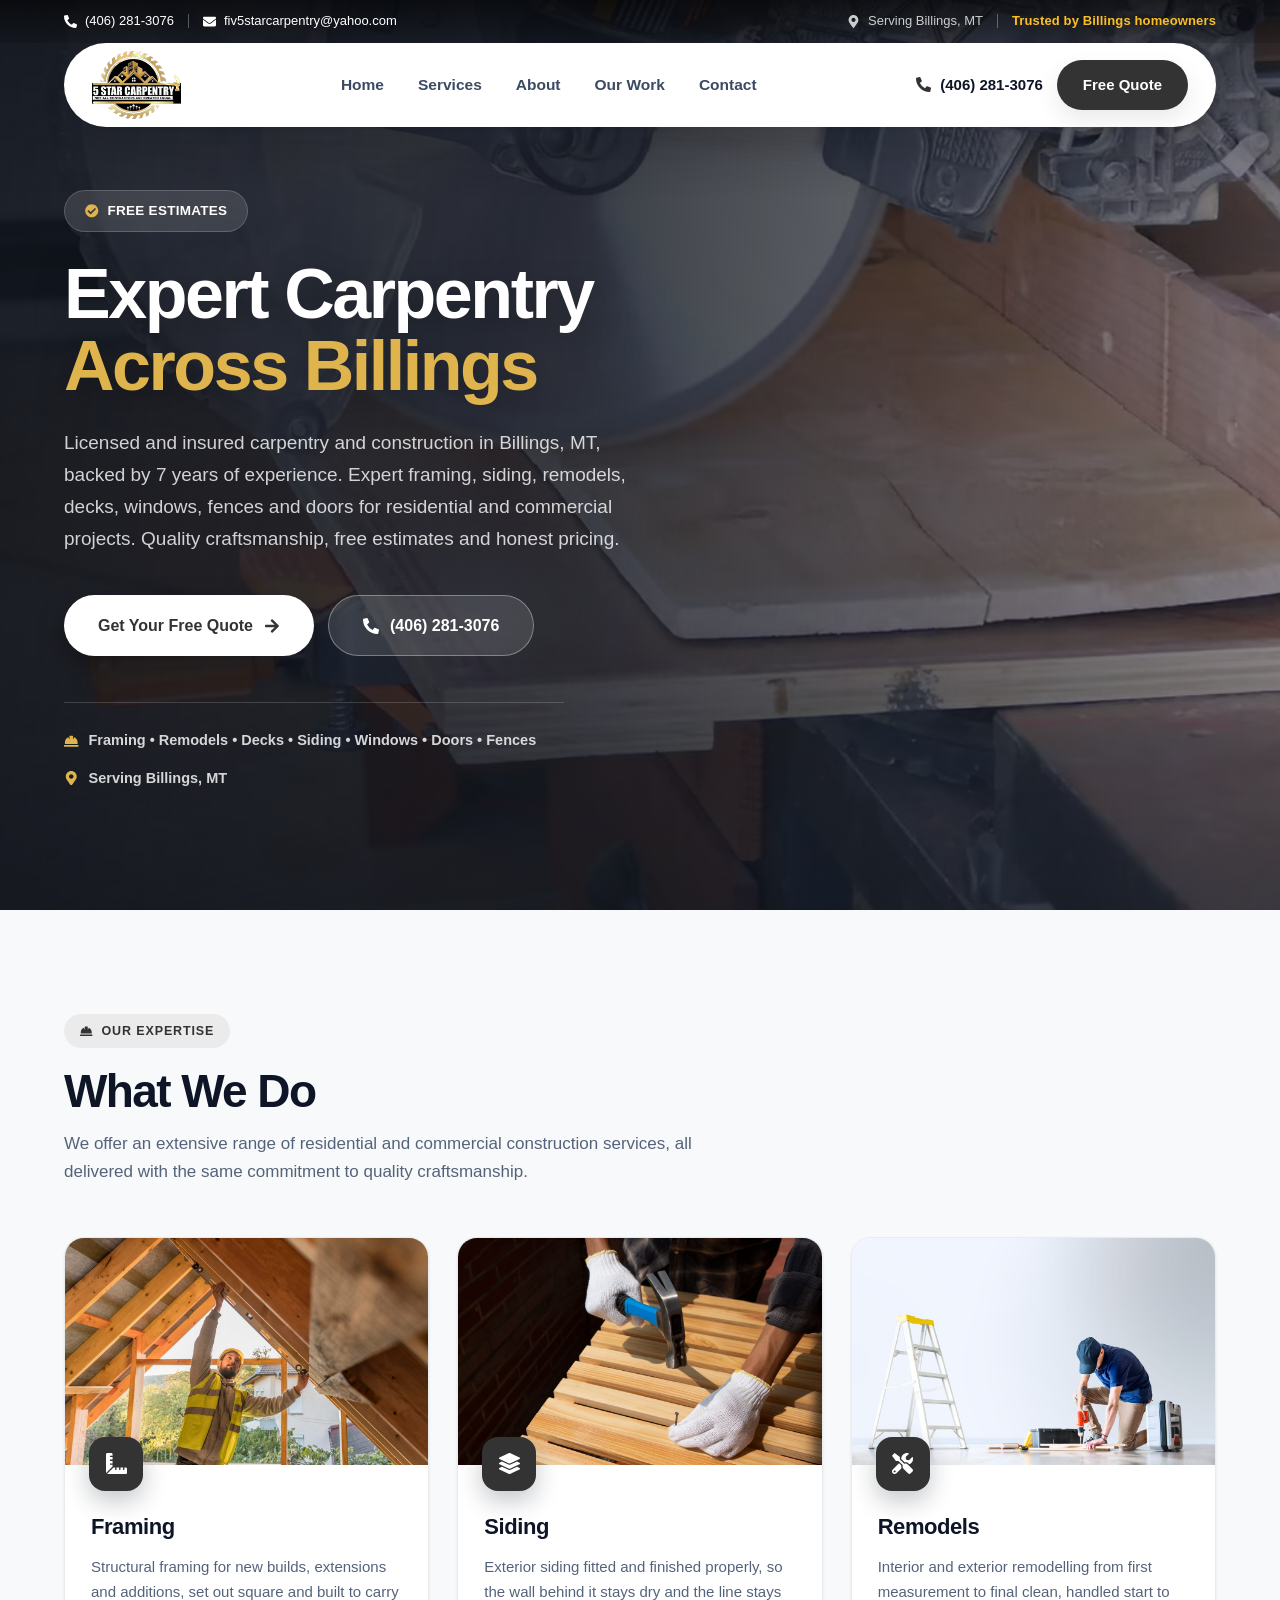
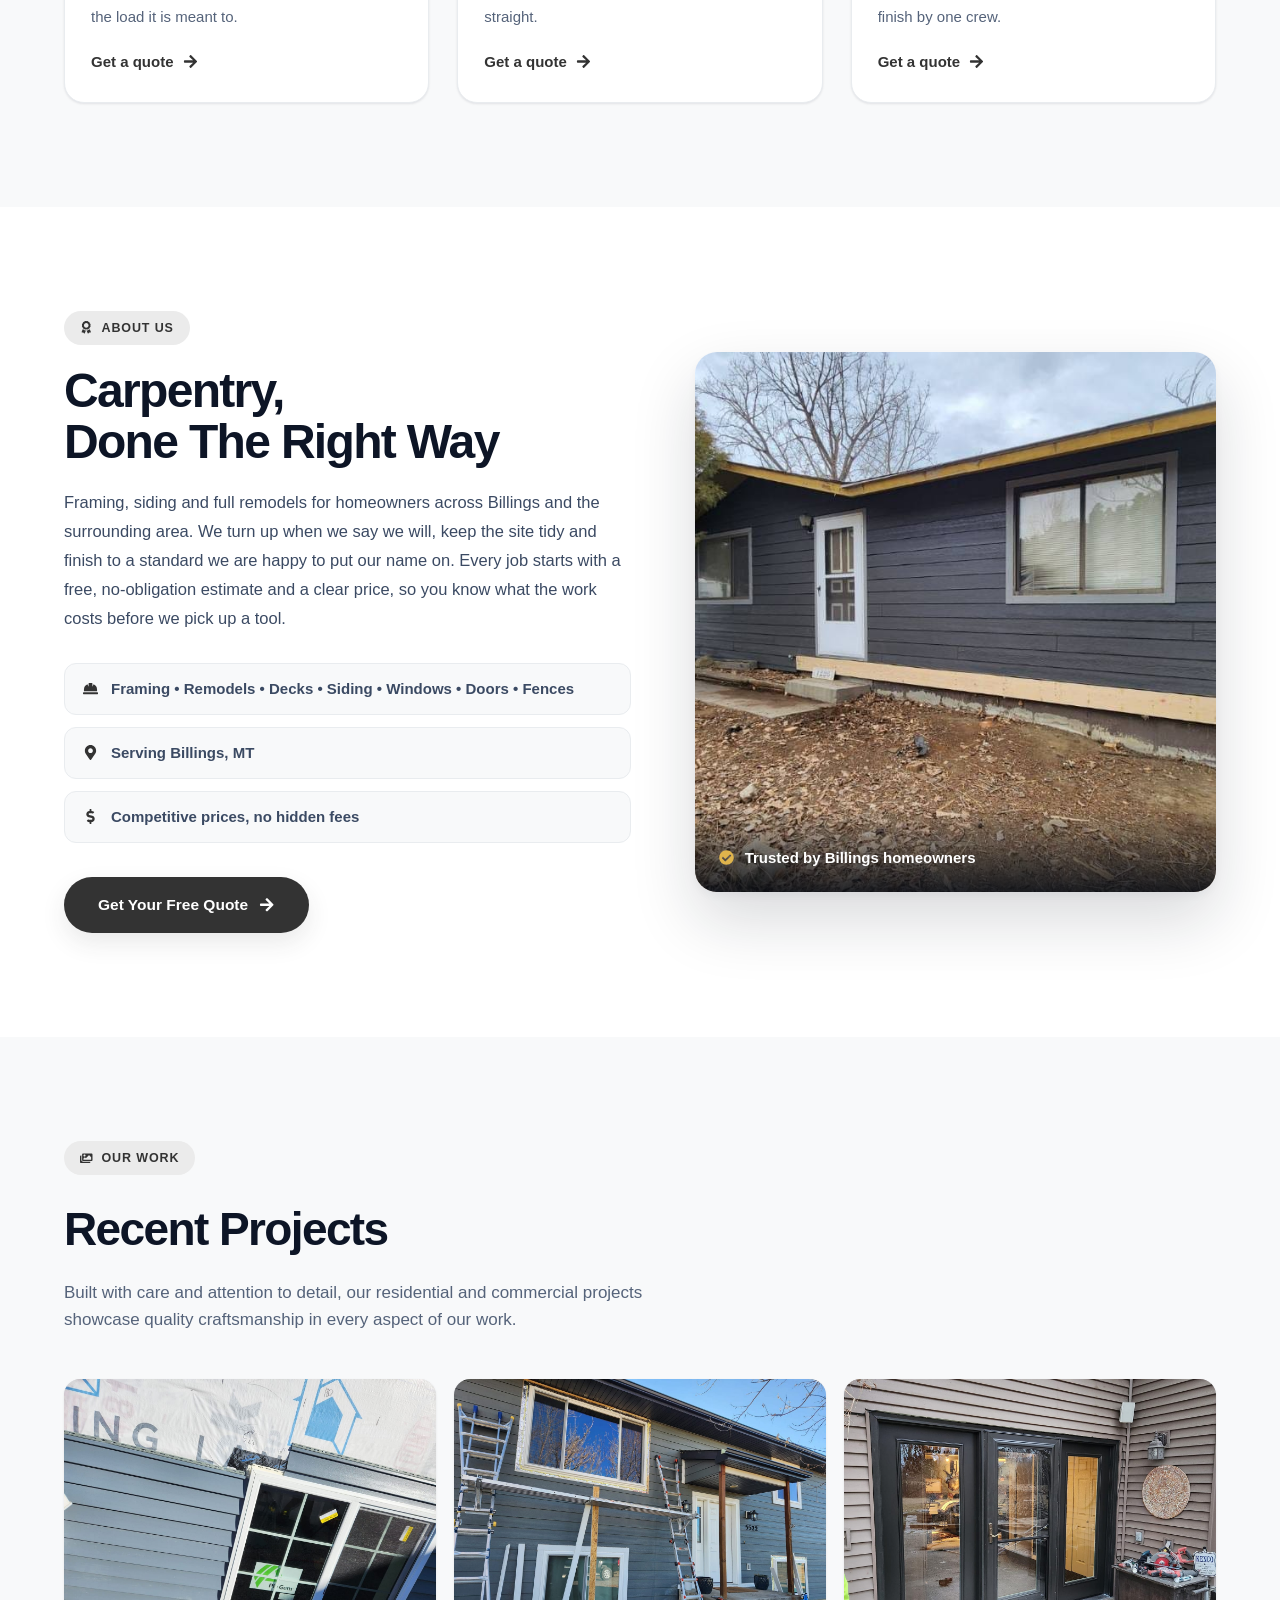
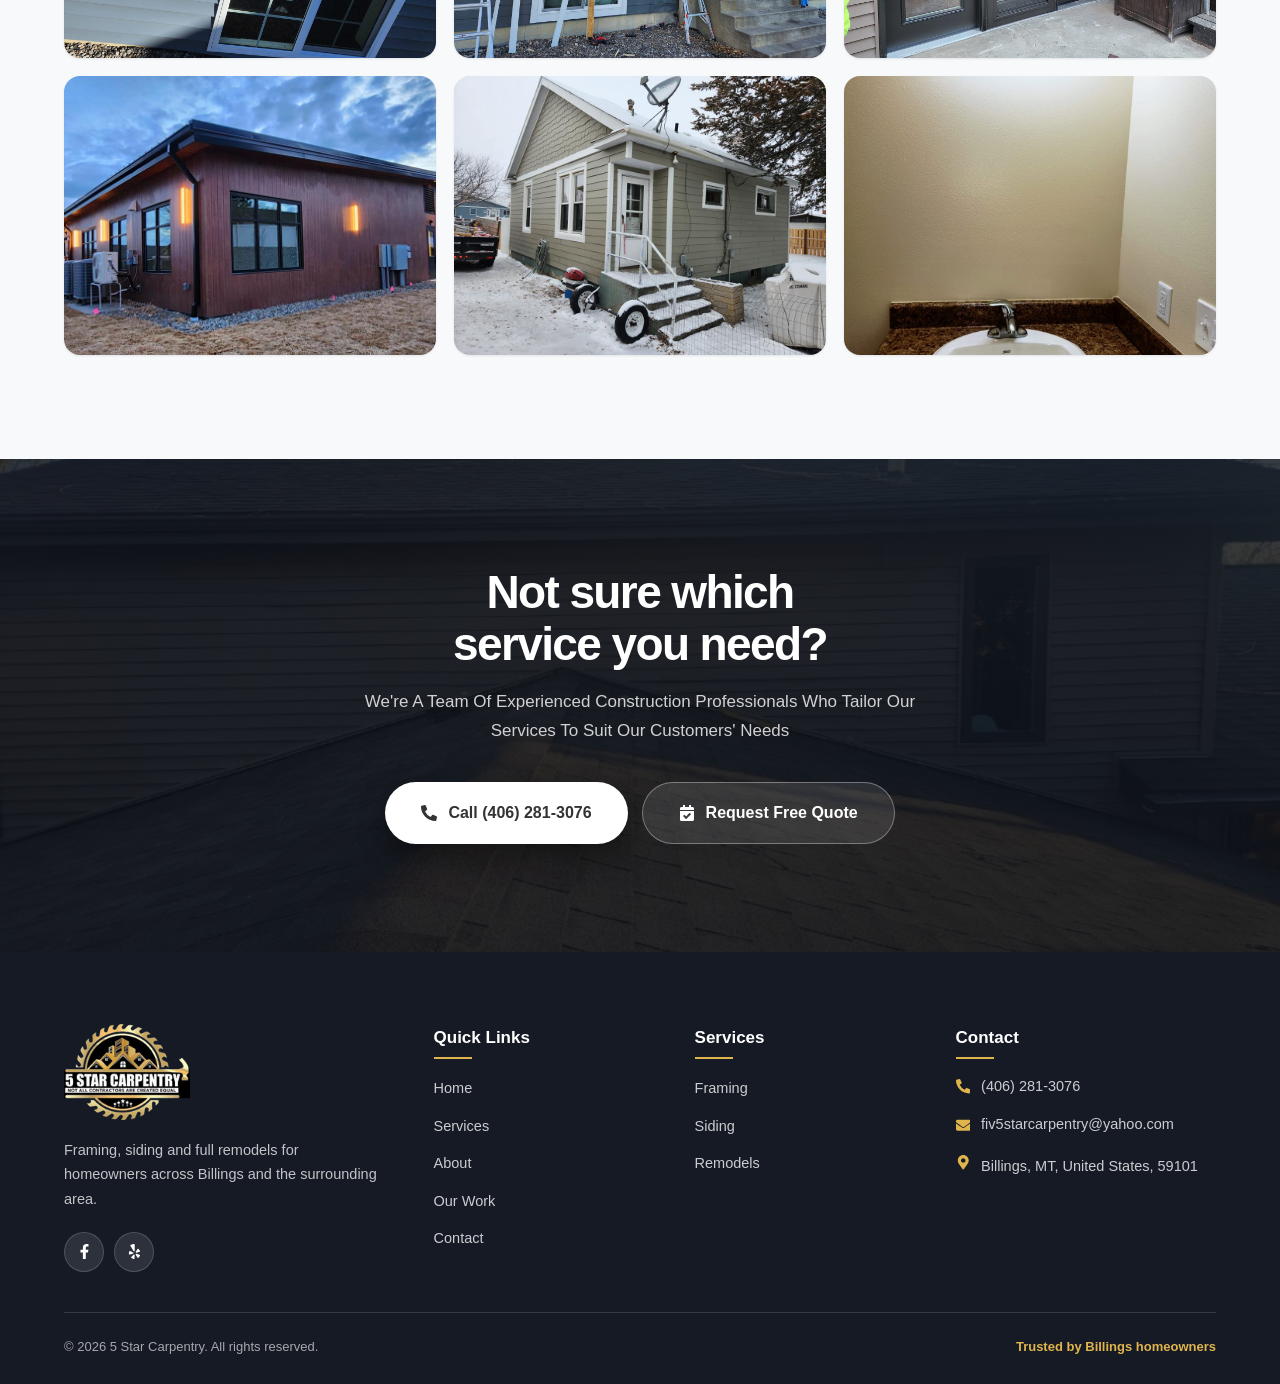
<file: index.html>
<!DOCTYPE html><html lang="en"><head><meta charSet="utf-8"/><meta http-equiv="x-ua-compatible" content="ie=edge"/><meta name="viewport" content="width=device-width, initial-scale=1, shrink-to-fit=no"/><meta name="generator" content="Gatsby 5.16.1"/><meta name="description" content="Framing, siding, full remodels, decks, windows, commercial, fences, doors and residential construction services across Billings, MT. Free estimates, honest pricing." data-gatsby-head="true"/><style data-href="/styles.602a96ecbe084af0f62c.css" data-identity="gatsby-global-css">.TopBar-module--bar--ce977{background:linear-gradient(180deg,rgba(0,0,0,.55),rgba(0,0,0,.12));color:#fff;font-size:13px;padding:11px 0;position:relative;z-index:2}.TopBar-module--inner--5512e{align-items:center;display:flex;gap:16px;justify-content:space-between}.TopBar-module--group--28967{align-items:center;display:flex;gap:14px;min-width:0}.TopBar-module--link--5e86a,.TopBar-module--muted--c70c4,.TopBar-module--tagline--e5df4{align-items:center;display:inline-flex;gap:8px;white-space:nowrap}.TopBar-module--link--5e86a{color:#fff;transition:opacity .18s ease}.TopBar-module--link--5e86a:hover{opacity:.78}.TopBar-module--muted--c70c4{color:hsla(0,0%,100%,.78)}.TopBar-module--tagline--e5df4{color:var(--star);font-weight:600;letter-spacing:.01em}.TopBar-module--divider--14070{background:hsla(0,0%,100%,.3);height:14px;width:1px}@media (max-width:1080px){.TopBar-module--divider--14070:last-of-type,.TopBar-module--email--07804,.TopBar-module--tagline--e5df4{display:none}}@media (max-width:860px){.TopBar-module--bar--ce977{display:none}}.Header-module--header--923a3{left:0;position:absolute;top:0;transition:background .28s ease,box-shadow .28s ease,padding .28s ease;width:100%;z-index:40}.Header-module--pinned--e34fb{background:var(--surface);box-shadow:var(--shadow-md);padding:8px 0;position:fixed}.Header-module--pill--e2eaf{align-items:center;background:var(--surface);border-radius:999px;box-shadow:var(--shadow-md);display:grid;gap:24px;grid-template-columns:auto 1fr auto;height:84px;padding:0 28px;transition:height .28s ease,border-radius .28s ease,box-shadow .28s ease,padding .28s ease}.Header-module--pinned--e34fb .Header-module--pill--e2eaf{border-radius:0;box-shadow:none;height:68px;padding:0}.Header-module--logoLink--6f937{align-items:center;display:flex}.Header-module--logo--9b73c{height:68px;max-width:200px;object-fit:contain;transition:height .28s ease;width:auto}.Header-module--pinned--e34fb .Header-module--logo--9b73c{height:54px}.Header-module--nav--f677b{justify-self:center}.Header-module--navList--cdda7{align-items:center;display:flex;gap:34px}.Header-module--navLink--03d70{color:var(--ink-2);font-size:15.5px;font-weight:600;padding:6px 0;position:relative;transition:color .18s ease}.Header-module--navLink--03d70:hover{color:var(--brand)}.Header-module--navLink--03d70:after{background:var(--brand);bottom:0;content:"";height:2px;left:50%;position:absolute;transform:translateX(-50%);transition:width .22s ease;width:0}.Header-module--navLink--03d70:hover:after{width:100%}.Header-module--actions--09d58{align-items:center;display:flex;gap:14px}.Header-module--call--3ab78{align-items:center;color:var(--ink);display:inline-flex;font-size:15px;font-weight:700;gap:9px;white-space:nowrap}.Header-module--call--3ab78 svg,.Header-module--call--3ab78:hover{color:var(--brand)}.Header-module--cta--fdcfa{align-items:center;background:var(--brand);border-radius:999px;box-shadow:0 10px 22px var(--brand-soft);color:var(--brand-ink);display:inline-flex;font-size:15px;font-weight:700;gap:8px;padding:13px 26px;transition:background .18s ease,transform .18s ease;white-space:nowrap}.Header-module--cta--fdcfa:hover{background:var(--brand-strong);transform:translateY(-1px)}.Header-module--burger--ba49d{align-items:center;background:var(--surface);border:1px solid var(--line-strong);border-radius:12px;color:var(--ink);display:none;font-size:18px;height:44px;justify-content:center;width:44px}.Header-module--mobile--adcce{display:none}@media (max-width:1180px){.Header-module--call--3ab78 span{display:none}.Header-module--navList--cdda7{gap:24px}}@media (max-width:860px){.Header-module--pill--e2eaf{border-radius:22px;grid-template-columns:auto 1fr;height:72px;padding:0 16px}.Header-module--pinned--e34fb .Header-module--pill--e2eaf{border-radius:0}.Header-module--logo--9b73c{height:56px}.Header-module--pinned--e34fb .Header-module--logo--9b73c{height:48px}.Header-module--call--3ab78,.Header-module--cta--fdcfa,.Header-module--nav--f677b{display:none}.Header-module--actions--09d58{justify-self:end}.Header-module--burger--ba49d{display:inline-flex}.Header-module--mobile--adcce{background:var(--surface);border-radius:18px;box-shadow:var(--shadow-lg);display:block;margin:10px var(--gutter) 0;padding:12px 18px 18px}.Header-module--mobile--adcce[hidden]{display:none}.Header-module--mobile--adcce a{border-bottom:1px solid var(--line);color:var(--ink-2);display:block;font-size:16px;font-weight:600;padding:13px 4px}.Header-module--mobileCall--d4bd0{background:var(--brand);border-bottom:0!important;border-radius:999px;color:var(--brand-ink)!important;margin-top:14px;padding:14px 18px!important;text-align:center}}.Footer-module--footer--afd90{background:var(--panel);color:#fff;padding:72px 0 26px}.Footer-module--grid--339ae{display:grid;gap:44px;grid-template-columns:1.5fr 1fr 1fr 1.2fr;margin-bottom:40px}.Footer-module--logo--b0f4f{display:block;height:96px;margin-bottom:18px;max-width:100%;object-fit:contain;width:auto}.Footer-module--desc--9d890{color:hsla(0,0%,100%,.74);font-size:14.5px;line-height:1.7;max-width:320px}.Footer-module--social--e1ae8{display:flex;gap:10px;margin-top:20px}.Footer-module--social--e1ae8 a{background:hsla(0,0%,100%,.1);border:1px solid hsla(0,0%,100%,.16);border-radius:50%;color:#fff;display:grid;font-size:15px;height:40px;place-items:center;transition:background .18s ease,transform .18s ease;width:40px}.Footer-module--social--e1ae8 a:hover{background:var(--gold);color:var(--panel);transform:translateY(-2px)}.Footer-module--title--9aafd{display:inline-block;font-size:17px;font-weight:700;margin-bottom:24px;position:relative}.Footer-module--title--9aafd:after{background:var(--gold);bottom:-8px;content:"";height:2px;left:0;position:absolute;width:38px}.Footer-module--contact--03804 li,.Footer-module--links--34636 li{margin-bottom:12px}.Footer-module--contact--03804 a,.Footer-module--contact--03804 span,.Footer-module--links--34636 a{align-items:center;color:hsla(0,0%,100%,.78);display:inline-flex;font-size:14.5px;gap:11px;transition:color .18s ease}.Footer-module--contact--03804 a:hover,.Footer-module--links--34636 a:hover{color:#fff}.Footer-module--contact--03804 svg{color:var(--gold);flex-shrink:0}.Footer-module--contact--03804 span{align-items:flex-start}.Footer-module--emailText--78a4e{word-break:break-word}.Footer-module--bottom--72f69{align-items:center;border-top:1px solid hsla(0,0%,100%,.14);color:hsla(0,0%,100%,.62);display:flex;font-size:13px;gap:16px;justify-content:space-between;padding-top:24px}.Footer-module--tagline--5fcbf{color:var(--gold);font-weight:600}@media (max-width:980px){.Footer-module--grid--339ae{gap:36px;grid-template-columns:1fr 1fr}}@media (max-width:620px){.Footer-module--grid--339ae{grid-template-columns:1fr}.Footer-module--bottom--72f69{flex-direction:column;text-align:center}}:root{--brand:#333;--brand-strong:#2c2c2c;--brand-soft:rgba(51,51,51,.1);--brand-tint:#ebebeb;--brand-ink:#fff;--brand-on-surface:#333;--brand-on-panel:#848484;--accent:#8f8f8f;--accent-strong:#7b7b7b;--accent-ink:#0b1220;--page:#fff;--surface:#fff;--surface-2:#f8f9fa;--surface-3:#eef2f7;--panel:#151a25;--ink:#0d1526;--ink-2:#3b4a63;--ink-3:#55637a;--on-image:#fff;--on-image-dim:hsla(0,0%,100%,.8);--line:#e9ecef;--line-strong:#d3dae4;--glass:hsla(0,0%,100%,.12);--glass-line:hsla(0,0%,100%,.18);--star:#fbbf24;--gold:#e0b44c;--shadow-sm:0 1px 2px rgba(16,24,40,.04),0 1px 3px rgba(16,24,40,.06);--shadow-md:0 2px 4px rgba(16,24,40,.04),0 12px 28px rgba(16,24,40,.08);--shadow-lg:0 4px 8px rgba(16,24,40,.04),0 28px 64px rgba(16,24,40,.16);--hero-overlay:linear-gradient(96deg,rgba(15,19,27,.92),rgba(15,19,27,.8) 46%,rgba(15,19,27,.46));--hero-vignette:linear-gradient(180deg,rgba(15,19,27,.55),transparent 22%,transparent 68%,rgba(15,19,27,.5));--container:1200px;--gutter:24px}*,:after,:before{box-sizing:border-box}html{-webkit-text-size-adjust:100%;scroll-behavior:smooth}body{-webkit-font-smoothing:antialiased;background:var(--page);color:var(--ink);font-family:Segoe UI,-apple-system,BlinkMacSystemFont,Helvetica Neue,Arial,sans-serif;font-size:16px;line-height:1.6}body,h1,h2,h3,p{margin:0}img,video{display:block;max-width:100%}a{color:inherit;text-decoration:none}ul{list-style:none;margin:0;padding:0}button{cursor:pointer;font:inherit}:focus-visible{border-radius:4px;outline:3px solid var(--accent);outline-offset:3px}.container{margin:0 auto;max-width:var(--container);padding:0 var(--gutter);width:100%}@media (prefers-reduced-motion:reduce){html{scroll-behavior:auto}*,:after,:before{animation-duration:.001ms!important;animation-iteration-count:1!important;transition-duration:.001ms!important}}.Hero-module--hero--ac0bd{align-items:center;background:var(--panel);display:flex;min-height:min(92vh,920px);overflow:hidden;padding:190px 0 120px;position:relative}.Hero-module--media--968b0{inset:0;position:absolute;z-index:0}.Hero-module--video--ec916{background:var(--panel) center /cover no-repeat;height:100%;object-fit:cover;width:100%}.Hero-module--scrim--34869{background:var(--hero-overlay);inset:0;position:absolute}.Hero-module--vignette--3e164{background:var(--hero-vignette);inset:0;position:absolute}.Hero-module--inner--ddd7a{position:relative;z-index:2}.Hero-module--actions--d2b34,.Hero-module--body--05421,.Hero-module--eyebrow--d8130,.Hero-module--title--c80ca,.Hero-module--trust--4b7d9{animation:Hero-module--rise--eea7b .6s cubic-bezier(.22,1,.36,1) both}.Hero-module--title--c80ca{animation-delay:.06s}.Hero-module--body--05421{animation-delay:.12s}.Hero-module--actions--d2b34{animation-delay:.18s}.Hero-module--trust--4b7d9{animation-delay:.24s}@keyframes Hero-module--rise--eea7b{0%{opacity:0;transform:translateY(14px)}to{opacity:1;transform:none}}.Hero-module--eyebrow--d8130{align-items:center;-webkit-backdrop-filter:blur(6px);backdrop-filter:blur(6px);background:var(--glass);border:1px solid var(--glass-line);border-radius:999px;color:#fff;display:inline-flex;font-size:13.5px;font-weight:700;gap:9px;letter-spacing:.02em;margin-bottom:26px;padding:9px 20px;text-transform:uppercase}.Hero-module--eyebrow--d8130 svg{color:var(--gold)}.Hero-module--title--c80ca{color:#fff;font-size:clamp(40px,6.4vw,70px);font-weight:800;letter-spacing:-.035em;line-height:1.04;max-width:15ch;text-shadow:0 10px 34px rgba(0,0,0,.3)}.Hero-module--accent--57584{color:var(--gold);font-style:normal}.Hero-module--body--05421{color:var(--on-image-dim);font-size:19px;line-height:1.68;margin-top:24px;max-width:600px}.Hero-module--actions--d2b34{display:flex;flex-wrap:wrap;gap:14px;margin-top:40px}.Hero-module--primary--1969d,.Hero-module--secondary--40347{align-items:center;border-radius:999px;display:inline-flex;font-size:16px;font-weight:700;gap:11px;justify-content:center;padding:17px 34px;transition:transform .18s ease,background .18s ease,border-color .18s ease}.Hero-module--primary--1969d{background:#fff;box-shadow:0 12px 28px rgba(0,0,0,.35);color:var(--brand-on-surface)}.Hero-module--primary--1969d:hover{transform:translateY(-2px)}.Hero-module--secondary--40347{-webkit-backdrop-filter:blur(6px);backdrop-filter:blur(6px);background:var(--glass);border:1px solid hsla(0,0%,100%,.34);color:#fff}.Hero-module--secondary--40347:hover{background:hsla(0,0%,100%,.2);border-color:hsla(0,0%,100%,.55);transform:translateY(-2px)}.Hero-module--trust--4b7d9{border-top:1px solid hsla(0,0%,100%,.16);display:flex;flex-wrap:wrap;gap:14px 30px;margin-top:46px;max-width:500px;padding-top:26px}.Hero-module--trust--4b7d9 li{align-items:center;color:hsla(0,0%,100%,.82);display:inline-flex;font-size:14.5px;font-weight:600;gap:10px}.Hero-module--trust--4b7d9 svg{color:var(--gold);flex-shrink:0}@media (max-width:860px){.Hero-module--hero--ac0bd{min-height:0;padding:132px 0 76px;text-align:left}.Hero-module--body--05421{font-size:17px;margin-top:20px}.Hero-module--actions--d2b34{margin-top:32px}.Hero-module--primary--1969d,.Hero-module--secondary--40347{flex:1 1 100%;padding:16px 26px}.Hero-module--trust--4b7d9{gap:12px;margin-top:34px}.Hero-module--trust--4b7d9 li{flex:1 1 100%}}.Services-module--section--8e88a{background:var(--surface-2);padding:104px 0}.Services-module--head--9b5c3{margin-bottom:52px;max-width:640px}.Services-module--tag--6d799{align-items:center;background:var(--brand-tint);border-radius:999px;color:var(--brand-on-surface);display:inline-flex;font-size:12.5px;font-weight:700;gap:9px;letter-spacing:.07em;padding:7px 16px;text-transform:uppercase}.Services-module--title--2deb7{color:var(--ink);font-size:clamp(32px,4.2vw,46px);font-weight:800;letter-spacing:-.035em;line-height:1.1;margin:18px 0 14px}.Services-module--sub--563d3{color:var(--ink-3);font-size:17px}.Services-module--grid--581c4{display:grid;gap:28px;grid-template-columns:repeat(auto-fit,minmax(300px,1fr))}.Services-module--card--2d0e8{background:var(--surface);border:1px solid var(--line);border-radius:20px;box-shadow:var(--shadow-sm);display:flex;flex-direction:column;overflow:hidden;transition:transform .24s ease,box-shadow .24s ease,border-color .24s ease}.Services-module--card--2d0e8:hover{border-color:var(--line-strong);box-shadow:var(--shadow-lg);transform:translateY(-5px)}.Services-module--media--eb4b9{position:relative}.Services-module--mediaFrame--4c21c{aspect-ratio:16/10;background:var(--surface-3);overflow:hidden}.Services-module--mediaFrame--4c21c img{height:100%;object-fit:cover;transition:transform .5s cubic-bezier(.22,1,.36,1);width:100%}.Services-module--card--2d0e8:hover .Services-module--mediaFrame--4c21c img{transform:scale(1.05)}.Services-module--icon--48214{background:var(--brand);border-radius:16px;bottom:-26px;box-shadow:0 10px 24px rgba(16,24,40,.24);color:var(--brand-ink);display:grid;font-size:21px;height:54px;left:24px;place-items:center;position:absolute;width:54px;z-index:2}.Services-module--body--6cc6a{display:flex;flex:1 1;flex-direction:column;padding:44px 26px 28px}.Services-module--cardTitle--1addb{color:var(--ink);font-size:22px;font-weight:700;letter-spacing:-.02em;margin-bottom:10px}.Services-module--cardText--bd90b{color:var(--ink-3);flex:1 1;font-size:15px;line-height:1.68;margin-bottom:20px}.Services-module--link--84468{align-items:center;align-self:flex-start;color:var(--brand-on-surface);display:inline-flex;font-size:15px;font-weight:700;gap:9px}.Services-module--link--84468 svg{transition:transform .2s ease}.Services-module--link--84468:hover svg{transform:translateX(4px)}@media (max-width:860px){.Services-module--section--8e88a{padding:72px 0}.Services-module--head--9b5c3{margin-bottom:36px}}.About-module--section--8d618{background:var(--surface);padding:104px 0}.About-module--grid--e1ecc{align-items:center;display:grid;gap:64px;grid-template-columns:1fr .92fr}.About-module--content--5fdcc,.About-module--imageCol--98b67{min-width:0}.About-module--tag--ebce2{align-items:center;background:var(--brand-tint);border-radius:999px;color:var(--brand-on-surface);display:inline-flex;font-size:12.5px;font-weight:700;gap:9px;letter-spacing:.07em;padding:7px 16px;text-transform:uppercase}.About-module--title--42cf5{color:var(--ink);font-size:clamp(32px,4.4vw,48px);font-weight:800;letter-spacing:-.035em;line-height:1.08;margin:20px 0}.About-module--accent--31ff4{color:var(--accent-on-surface);font-style:normal}.About-module--body--355e2{color:var(--ink-2);font-size:16.5px;line-height:1.75}.About-module--highlights--9db85{display:flex;flex-direction:column;gap:12px;margin:30px 0 34px}.About-module--highlights--9db85 li{align-items:center;background:var(--surface-2);border:1px solid var(--line);border-radius:12px;color:var(--ink-2);display:flex;font-size:15px;font-weight:600;gap:13px;padding:13px 18px}.About-module--highlights--9db85 svg{color:var(--brand);flex-shrink:0}.About-module--cta--b09b8{align-items:center;background:var(--brand);border-radius:999px;box-shadow:0 10px 25px var(--brand-soft);color:var(--brand-ink);display:inline-flex;font-size:15.5px;font-weight:700;gap:11px;padding:16px 34px;transition:background .18s ease,transform .18s ease}.About-module--cta--b09b8:hover{background:var(--brand-strong);transform:translateY(-2px)}.About-module--cta--b09b8 svg{transition:transform .2s ease}.About-module--cta--b09b8:hover svg{transform:translateX(4px)}.About-module--frame--8cf89{border-radius:22px;box-shadow:var(--shadow-lg);height:540px;margin:0;overflow:hidden;position:relative}.About-module--frame--8cf89 img{height:100%;object-fit:cover;width:100%}.About-module--caption--ca357{align-items:center;background:linear-gradient(0deg,rgba(10,14,22,.88),rgba(10,14,22,0));bottom:0;color:#fff;display:flex;font-size:15px;font-weight:700;gap:11px;left:0;padding:38px 24px 22px;position:absolute;right:0}.About-module--caption--ca357 svg{color:var(--gold)}@media (max-width:980px){.About-module--grid--e1ecc{gap:40px;grid-template-columns:1fr}.About-module--frame--8cf89{height:340px}}@media (max-width:860px){.About-module--section--8d618{padding:72px 0}}.Gallery-module--section--0923e{background:var(--surface-2);padding:104px 0}.Gallery-module--head--075aa{margin-bottom:46px;max-width:640px}.Gallery-module--tag--a21a1{align-items:center;background:var(--brand-tint);border-radius:999px;color:var(--brand-on-surface);display:inline-flex;font-size:12.5px;font-weight:700;gap:9px;letter-spacing:.07em;padding:7px 16px;text-transform:uppercase}.Gallery-module--title--1fcff{color:var(--ink);font-size:clamp(32px,4.2vw,46px);font-weight:800;letter-spacing:-.035em;margin:18px 0 12px}.Gallery-module--sub--72a82{color:var(--ink-3);font-size:17px}.Gallery-module--grid--ba0e3{display:grid;gap:18px;grid-template-columns:repeat(auto-fit,minmax(280px,1fr))}.Gallery-module--tile--30b25{aspect-ratio:4/3;background:var(--surface-3);border:0;border-radius:16px;box-shadow:var(--shadow-sm);display:block;overflow:hidden;padding:0;position:relative;width:100%}.Gallery-module--tile--30b25 img{height:100%;object-fit:cover;transition:transform .5s cubic-bezier(.22,1,.36,1);width:100%}.Gallery-module--tile--30b25:focus-visible img,.Gallery-module--tile--30b25:hover img{transform:scale(1.06)}.Gallery-module--hover--265ab{background:rgba(13,21,38,.45);color:#fff;display:grid;font-size:22px;inset:0;opacity:0;place-items:center;position:absolute;transition:opacity .24s ease}.Gallery-module--tile--30b25:focus-visible .Gallery-module--hover--265ab,.Gallery-module--tile--30b25:hover .Gallery-module--hover--265ab{opacity:1}.Gallery-module--overlay--c4cbb{align-items:center;animation:Gallery-module--fade--41d69 .2s ease both;-webkit-backdrop-filter:blur(4px);backdrop-filter:blur(4px);background:rgba(8,11,18,.92);display:flex;inset:0;justify-content:center;padding:24px;position:fixed;z-index:90}@keyframes Gallery-module--fade--41d69{0%{opacity:0}to{opacity:1}}.Gallery-module--figure--d27c5{align-items:center;display:flex;flex-direction:column;gap:14px;margin:0;max-height:86vh;max-width:min(1100px,92vw)}.Gallery-module--figure--d27c5 img{border-radius:10px;box-shadow:0 30px 80px rgba(0,0,0,.6);max-height:78vh;max-width:100%;object-fit:contain;width:auto}.Gallery-module--counter--b9b9a{color:hsla(0,0%,100%,.7);font-size:13.5px;font-weight:600;letter-spacing:.06em}.Gallery-module--arrow--c6965,.Gallery-module--close--7d6cc{background:hsla(0,0%,100%,.1);border:1px solid hsla(0,0%,100%,.22);border-radius:50%;color:#fff;display:grid;font-size:17px;height:50px;place-items:center;position:absolute;transition:background .18s ease,border-color .18s ease;width:50px}.Gallery-module--arrow--c6965:hover,.Gallery-module--close--7d6cc:hover{background:hsla(0,0%,100%,.22);border-color:hsla(0,0%,100%,.45)}.Gallery-module--close--7d6cc{right:22px;top:22px}.Gallery-module--arrow--c6965{top:50%;transform:translateY(-50%)}.Gallery-module--left--3397c{left:22px}.Gallery-module--right--e4612{right:22px}@media (max-width:860px){.Gallery-module--section--0923e{padding:72px 0}.Gallery-module--overlay--c4cbb{padding:12px}.Gallery-module--arrow--c6965,.Gallery-module--close--7d6cc{height:44px;width:44px}.Gallery-module--arrow--c6965{bottom:18px;top:auto;transform:none}.Gallery-module--left--3397c{left:calc(50% - 56px)}.Gallery-module--right--e4612{right:calc(50% - 56px)}.Gallery-module--figure--d27c5 img{max-height:64vh}}.CtaBand-module--section--43288{background:var(--panel);overflow:hidden;padding:108px 0;position:relative;text-align:center}.CtaBand-module--bg--43597{height:100%;inset:0;object-fit:cover;position:absolute;width:100%}.CtaBand-module--scrim--5d696{background:linear-gradient(180deg,rgba(13,17,25,.82),rgba(13,17,25,.88)),radial-gradient(circle at 50% 0,rgba(224,180,76,.16) 0,transparent 60%);inset:0;position:absolute}.CtaBand-module--inner--c51fb{position:relative;z-index:2}.CtaBand-module--title--b84e0{color:#fff;font-size:clamp(30px,4.4vw,46px);font-weight:800;letter-spacing:-.035em;line-height:1.12;margin:0 auto;max-width:18ch}.CtaBand-module--sub--e417c{color:hsla(0,0%,100%,.8);font-size:17px;line-height:1.7;margin:18px auto 36px;max-width:600px}.CtaBand-module--actions--ab49b{display:flex;flex-wrap:wrap;gap:14px;justify-content:center}.CtaBand-module--primary--1d36e,.CtaBand-module--secondary--2356b{align-items:center;border-radius:999px;display:inline-flex;font-size:16px;font-weight:700;gap:11px;justify-content:center;padding:17px 36px;transition:transform .18s ease,background .18s ease,border-color .18s ease}.CtaBand-module--primary--1d36e{background:#fff;box-shadow:0 12px 28px rgba(0,0,0,.4);color:var(--brand-on-surface)}.CtaBand-module--secondary--2356b{background:hsla(0,0%,100%,.1);border:1px solid hsla(0,0%,100%,.34);color:#fff}.CtaBand-module--primary--1d36e:hover,.CtaBand-module--secondary--2356b:hover{transform:translateY(-2px)}.CtaBand-module--secondary--2356b:hover{background:hsla(0,0%,100%,.2);border-color:hsla(0,0%,100%,.55)}@media (max-width:860px){.CtaBand-module--section--43288{padding:74px 0}.CtaBand-module--primary--1d36e,.CtaBand-module--secondary--2356b{flex:1 1 100%}}</style><title data-gatsby-head="true">5 Star Carpentry | Carpentry in Billings, MT</title><link rel="preload" as="image" href="/static/hero-poster-bde05210f8f25e1d0750f76c1d3a44bb.jpg" data-gatsby-head="true"/></head><body><div id="___gatsby"><div style="outline:none" tabindex="-1" id="gatsby-focus-wrapper"><header class="Header-module--header--923a3 "><div class="TopBar-module--bar--ce977"><div class="container TopBar-module--inner--5512e"><div class="TopBar-module--group--28967"><a class="TopBar-module--link--5e86a" href="tel:+14062813076"><svg stroke="currentColor" fill="currentColor" stroke-width="0" viewBox="0 0 512 512" aria-hidden="true" height="1em" width="1em" xmlns="http://www.w3.org/2000/svg"><path d="M497.39 361.8l-112-48a24 24 0 0 0-28 6.9l-49.6 60.6A370.66 370.66 0 0 1 130.6 204.11l60.6-49.6a23.94 23.94 0 0 0 6.9-28l-48-112A24.16 24.16 0 0 0 122.6.61l-104 24A24 24 0 0 0 0 48c0 256.5 207.9 464 464 464a24 24 0 0 0 23.4-18.6l24-104a24.29 24.29 0 0 0-14.01-27.6z"></path></svg><span>(406) 281-3076</span></a><span class="TopBar-module--divider--14070" aria-hidden="true"></span><a class="TopBar-module--link--5e86a" href="mailto:fiv5starcarpentry@yahoo.com"><svg stroke="currentColor" fill="currentColor" stroke-width="0" viewBox="0 0 512 512" aria-hidden="true" height="1em" width="1em" xmlns="http://www.w3.org/2000/svg"><path d="M502.3 190.8c3.9-3.1 9.7-.2 9.7 4.7V400c0 26.5-21.5 48-48 48H48c-26.5 0-48-21.5-48-48V195.6c0-5 5.7-7.8 9.7-4.7 22.4 17.4 52.1 39.5 154.1 113.6 21.1 15.4 56.7 47.8 92.2 47.6 35.7.3 72-32.8 92.3-47.6 102-74.1 131.6-96.3 154-113.7zM256 320c23.2.4 56.6-29.2 73.4-41.4 132.7-96.3 142.8-104.7 173.4-128.7 5.8-4.5 9.2-11.5 9.2-18.9v-19c0-26.5-21.5-48-48-48H48C21.5 64 0 85.5 0 112v19c0 7.4 3.4 14.3 9.2 18.9 30.6 23.9 40.7 32.4 173.4 128.7 16.8 12.2 50.2 41.8 73.4 41.4z"></path></svg><span class="TopBar-module--email--07804">fiv5starcarpentry@yahoo.com</span></a></div><div class="TopBar-module--group--28967"><span class="TopBar-module--muted--c70c4"><svg stroke="currentColor" fill="currentColor" stroke-width="0" viewBox="0 0 384 512" aria-hidden="true" height="1em" width="1em" xmlns="http://www.w3.org/2000/svg"><path d="M172.268 501.67C26.97 291.031 0 269.413 0 192 0 85.961 85.961 0 192 0s192 85.961 192 192c0 77.413-26.97 99.031-172.268 309.67-9.535 13.774-29.93 13.773-39.464 0zM192 272c44.183 0 80-35.817 80-80s-35.817-80-80-80-80 35.817-80 80 35.817 80 80 80z"></path></svg><span>Serving <!-- -->Billings, MT</span></span><span class="TopBar-module--divider--14070" aria-hidden="true"></span><span class="TopBar-module--tagline--e5df4">Trusted by Billings homeowners</span></div></div></div><div class="container"><div class="Header-module--pill--e2eaf"><a class="Header-module--logoLink--6f937" href="#top" aria-label="5 Star Carpentry home"><img class="Header-module--logo--9b73c" src="/static/logo-5213abdab5a3481a069a8f439f8f7fa9.png" alt="5 Star Carpentry logo"/></a><nav class="Header-module--nav--f677b" aria-label="Main"><ul class="Header-module--navList--cdda7"><li><a class="Header-module--navLink--03d70" href="#top">Home</a></li><li><a class="Header-module--navLink--03d70" href="#services">Services</a></li><li><a class="Header-module--navLink--03d70" href="#about">About</a></li><li><a class="Header-module--navLink--03d70" href="#work">Our Work</a></li><li><a class="Header-module--navLink--03d70" href="#contact">Contact</a></li></ul></nav><div class="Header-module--actions--09d58"><a class="Header-module--call--3ab78" href="tel:+14062813076"><svg stroke="currentColor" fill="currentColor" stroke-width="0" viewBox="0 0 512 512" aria-hidden="true" height="1em" width="1em" xmlns="http://www.w3.org/2000/svg"><path d="M497.39 361.8l-112-48a24 24 0 0 0-28 6.9l-49.6 60.6A370.66 370.66 0 0 1 130.6 204.11l60.6-49.6a23.94 23.94 0 0 0 6.9-28l-48-112A24.16 24.16 0 0 0 122.6.61l-104 24A24 24 0 0 0 0 48c0 256.5 207.9 464 464 464a24 24 0 0 0 23.4-18.6l24-104a24.29 24.29 0 0 0-14.01-27.6z"></path></svg><span>(406) 281-3076</span></a><a class="Header-module--cta--fdcfa" href="#contact">Free Quote</a><button class="Header-module--burger--ba49d" type="button" aria-expanded="false" aria-controls="mobile-menu" aria-label="Open menu"><svg stroke="currentColor" fill="currentColor" stroke-width="0" viewBox="0 0 448 512" height="1em" width="1em" xmlns="http://www.w3.org/2000/svg"><path d="M16 132h416c8.837 0 16-7.163 16-16V76c0-8.837-7.163-16-16-16H16C7.163 60 0 67.163 0 76v40c0 8.837 7.163 16 16 16zm0 160h416c8.837 0 16-7.163 16-16v-40c0-8.837-7.163-16-16-16H16c-8.837 0-16 7.163-16 16v40c0 8.837 7.163 16 16 16zm0 160h416c8.837 0 16-7.163 16-16v-40c0-8.837-7.163-16-16-16H16c-8.837 0-16 7.163-16 16v40c0 8.837 7.163 16 16 16z"></path></svg></button></div></div></div><div id="mobile-menu" class="Header-module--mobile--adcce " hidden=""><ul><li><a href="#top">Home</a></li><li><a href="#services">Services</a></li><li><a href="#about">About</a></li><li><a href="#work">Our Work</a></li><li><a href="#contact">Contact</a></li></ul><a class="Header-module--mobileCall--d4bd0" href="tel:+14062813076"><svg stroke="currentColor" fill="currentColor" stroke-width="0" viewBox="0 0 512 512" aria-hidden="true" height="1em" width="1em" xmlns="http://www.w3.org/2000/svg"><path d="M497.39 361.8l-112-48a24 24 0 0 0-28 6.9l-49.6 60.6A370.66 370.66 0 0 1 130.6 204.11l60.6-49.6a23.94 23.94 0 0 0 6.9-28l-48-112A24.16 24.16 0 0 0 122.6.61l-104 24A24 24 0 0 0 0 48c0 256.5 207.9 464 464 464a24 24 0 0 0 23.4-18.6l24-104a24.29 24.29 0 0 0-14.01-27.6z"></path></svg> Call <!-- -->(406) 281-3076</a></div></header><main><section class="Hero-module--hero--ac0bd" id="top"><div class="Hero-module--media--968b0" aria-hidden="true"><video class="Hero-module--video--ec916" poster="/static/hero-poster-bde05210f8f25e1d0750f76c1d3a44bb.jpg" autoplay="" muted="" loop="" playsinline="" preload="metadata"><source src="/videos/hero-loop.webm" type="video/webm"/><source src="/videos/hero-loop.mp4" type="video/mp4"/></video><div class="Hero-module--scrim--34869"></div><div class="Hero-module--vignette--3e164"></div></div><div class="container Hero-module--inner--ddd7a"><span class="Hero-module--eyebrow--d8130"><svg stroke="currentColor" fill="currentColor" stroke-width="0" viewBox="0 0 512 512" aria-hidden="true" height="1em" width="1em" xmlns="http://www.w3.org/2000/svg"><path d="M504 256c0 136.967-111.033 248-248 248S8 392.967 8 256 119.033 8 256 8s248 111.033 248 248zM227.314 387.314l184-184c6.248-6.248 6.248-16.379 0-22.627l-22.627-22.627c-6.248-6.249-16.379-6.249-22.628 0L216 308.118l-70.059-70.059c-6.248-6.248-16.379-6.248-22.628 0l-22.627 22.627c-6.248 6.248-6.248 16.379 0 22.627l104 104c6.249 6.249 16.379 6.249 22.628.001z"></path></svg> <!-- -->Free Estimates</span><h1 class="Hero-module--title--c80ca">Expert Carpentry<!-- --> <em class="Hero-module--accent--57584">Across Billings</em></h1><p class="Hero-module--body--05421">Licensed and insured carpentry and construction in Billings, MT, backed by 7 years of experience. Expert framing, siding, remodels, decks, windows, fences and doors for residential and commercial projects. Quality craftsmanship, free estimates and honest pricing.</p><div class="Hero-module--actions--d2b34"><a class="Hero-module--primary--1969d" href="#contact">Get Your Free Quote <svg stroke="currentColor" fill="currentColor" stroke-width="0" viewBox="0 0 448 512" aria-hidden="true" height="1em" width="1em" xmlns="http://www.w3.org/2000/svg"><path d="M190.5 66.9l22.2-22.2c9.4-9.4 24.6-9.4 33.9 0L441 239c9.4 9.4 9.4 24.6 0 33.9L246.6 467.3c-9.4 9.4-24.6 9.4-33.9 0l-22.2-22.2c-9.5-9.5-9.3-25 .4-34.3L311.4 296H24c-13.3 0-24-10.7-24-24v-32c0-13.3 10.7-24 24-24h287.4L190.9 101.2c-9.8-9.3-10-24.8-.4-34.3z"></path></svg></a><a class="Hero-module--secondary--40347" href="tel:+14062813076"><svg stroke="currentColor" fill="currentColor" stroke-width="0" viewBox="0 0 512 512" aria-hidden="true" height="1em" width="1em" xmlns="http://www.w3.org/2000/svg"><path d="M497.39 361.8l-112-48a24 24 0 0 0-28 6.9l-49.6 60.6A370.66 370.66 0 0 1 130.6 204.11l60.6-49.6a23.94 23.94 0 0 0 6.9-28l-48-112A24.16 24.16 0 0 0 122.6.61l-104 24A24 24 0 0 0 0 48c0 256.5 207.9 464 464 464a24 24 0 0 0 23.4-18.6l24-104a24.29 24.29 0 0 0-14.01-27.6z"></path></svg> <!-- -->(406) 281-3076</a></div><ul class="Hero-module--trust--4b7d9"><li><svg stroke="currentColor" fill="currentColor" stroke-width="0" viewBox="0 0 512 512" aria-hidden="true" height="1em" width="1em" xmlns="http://www.w3.org/2000/svg"><path d="M480 288c0-80.25-49.28-148.92-119.19-177.62L320 192V80a16 16 0 0 0-16-16h-96a16 16 0 0 0-16 16v112l-40.81-81.62C81.28 139.08 32 207.75 32 288v64h448zm16 96H16a16 16 0 0 0-16 16v32a16 16 0 0 0 16 16h480a16 16 0 0 0 16-16v-32a16 16 0 0 0-16-16z"></path></svg>Framing • Remodels • Decks • Siding • Windows • Doors • Fences</li><li><svg stroke="currentColor" fill="currentColor" stroke-width="0" viewBox="0 0 384 512" aria-hidden="true" height="1em" width="1em" xmlns="http://www.w3.org/2000/svg"><path d="M172.268 501.67C26.97 291.031 0 269.413 0 192 0 85.961 85.961 0 192 0s192 85.961 192 192c0 77.413-26.97 99.031-172.268 309.67-9.535 13.774-29.93 13.773-39.464 0zM192 272c44.183 0 80-35.817 80-80s-35.817-80-80-80-80 35.817-80 80 35.817 80 80 80z"></path></svg>Serving <!-- -->Billings, MT</li></ul></div></section><section class="Services-module--section--8e88a" id="services"><div class="container"><header class="Services-module--head--9b5c3"><span class="Services-module--tag--6d799"><svg stroke="currentColor" fill="currentColor" stroke-width="0" viewBox="0 0 512 512" aria-hidden="true" height="1em" width="1em" xmlns="http://www.w3.org/2000/svg"><path d="M480 288c0-80.25-49.28-148.92-119.19-177.62L320 192V80a16 16 0 0 0-16-16h-96a16 16 0 0 0-16 16v112l-40.81-81.62C81.28 139.08 32 207.75 32 288v64h448zm16 96H16a16 16 0 0 0-16 16v32a16 16 0 0 0 16 16h480a16 16 0 0 0 16-16v-32a16 16 0 0 0-16-16z"></path></svg> Our Expertise</span><h2 class="Services-module--title--2deb7">What We Do</h2><p class="Services-module--sub--563d3">We offer an extensive range of residential and commercial construction services, all delivered with the same commitment to quality craftsmanship.</p></header><div class="Services-module--grid--581c4"><article class="Services-module--card--2d0e8"><div class="Services-module--media--eb4b9"><div class="Services-module--mediaFrame--4c21c"><img src="/static/Framing-a6e2f652954612758e2021b88d18b954.jpg" alt="Framing work by 5 Star Carpentry" loading="lazy"/></div><span class="Services-module--icon--48214" aria-hidden="true"><svg stroke="currentColor" fill="currentColor" stroke-width="0" viewBox="0 0 512 512" height="1em" width="1em" xmlns="http://www.w3.org/2000/svg"><path d="M160 288h-56c-4.42 0-8-3.58-8-8v-16c0-4.42 3.58-8 8-8h56v-64h-56c-4.42 0-8-3.58-8-8v-16c0-4.42 3.58-8 8-8h56V96h-56c-4.42 0-8-3.58-8-8V72c0-4.42 3.58-8 8-8h56V32c0-17.67-14.33-32-32-32H32C14.33 0 0 14.33 0 32v448c0 2.77.91 5.24 1.57 7.8L160 329.38V288zm320 64h-32v56c0 4.42-3.58 8-8 8h-16c-4.42 0-8-3.58-8-8v-56h-64v56c0 4.42-3.58 8-8 8h-16c-4.42 0-8-3.58-8-8v-56h-64v56c0 4.42-3.58 8-8 8h-16c-4.42 0-8-3.58-8-8v-56h-41.37L24.2 510.43c2.56.66 5.04 1.57 7.8 1.57h448c17.67 0 32-14.33 32-32v-96c0-17.67-14.33-32-32-32z"></path></svg></span></div><div class="Services-module--body--6cc6a"><h3 class="Services-module--cardTitle--1addb">Framing</h3><p class="Services-module--cardText--bd90b">Structural framing for new builds, extensions and additions, set out square and built to carry the load it is meant to.</p><a class="Services-module--link--84468" href="#contact">Get a quote <svg stroke="currentColor" fill="currentColor" stroke-width="0" viewBox="0 0 448 512" aria-hidden="true" height="1em" width="1em" xmlns="http://www.w3.org/2000/svg"><path d="M190.5 66.9l22.2-22.2c9.4-9.4 24.6-9.4 33.9 0L441 239c9.4 9.4 9.4 24.6 0 33.9L246.6 467.3c-9.4 9.4-24.6 9.4-33.9 0l-22.2-22.2c-9.5-9.5-9.3-25 .4-34.3L311.4 296H24c-13.3 0-24-10.7-24-24v-32c0-13.3 10.7-24 24-24h287.4L190.9 101.2c-9.8-9.3-10-24.8-.4-34.3z"></path></svg></a></div></article><article class="Services-module--card--2d0e8"><div class="Services-module--media--eb4b9"><div class="Services-module--mediaFrame--4c21c"><img src="/static/Siding-00c72baf5da403750a758596426ba265.jpg" alt="Siding work by 5 Star Carpentry" loading="lazy"/></div><span class="Services-module--icon--48214" aria-hidden="true"><svg stroke="currentColor" fill="currentColor" stroke-width="0" viewBox="0 0 512 512" height="1em" width="1em" xmlns="http://www.w3.org/2000/svg"><path d="M12.41 148.02l232.94 105.67c6.8 3.09 14.49 3.09 21.29 0l232.94-105.67c16.55-7.51 16.55-32.52 0-40.03L266.65 2.31a25.607 25.607 0 0 0-21.29 0L12.41 107.98c-16.55 7.51-16.55 32.53 0 40.04zm487.18 88.28l-58.09-26.33-161.64 73.27c-7.56 3.43-15.59 5.17-23.86 5.17s-16.29-1.74-23.86-5.17L70.51 209.97l-58.1 26.33c-16.55 7.5-16.55 32.5 0 40l232.94 105.59c6.8 3.08 14.49 3.08 21.29 0L499.59 276.3c16.55-7.5 16.55-32.5 0-40zm0 127.8l-57.87-26.23-161.86 73.37c-7.56 3.43-15.59 5.17-23.86 5.17s-16.29-1.74-23.86-5.17L70.29 337.87 12.41 364.1c-16.55 7.5-16.55 32.5 0 40l232.94 105.59c6.8 3.08 14.49 3.08 21.29 0L499.59 404.1c16.55-7.5 16.55-32.5 0-40z"></path></svg></span></div><div class="Services-module--body--6cc6a"><h3 class="Services-module--cardTitle--1addb">Siding</h3><p class="Services-module--cardText--bd90b">Exterior siding fitted and finished properly, so the wall behind it stays dry and the line stays straight.</p><a class="Services-module--link--84468" href="#contact">Get a quote <svg stroke="currentColor" fill="currentColor" stroke-width="0" viewBox="0 0 448 512" aria-hidden="true" height="1em" width="1em" xmlns="http://www.w3.org/2000/svg"><path d="M190.5 66.9l22.2-22.2c9.4-9.4 24.6-9.4 33.9 0L441 239c9.4 9.4 9.4 24.6 0 33.9L246.6 467.3c-9.4 9.4-24.6 9.4-33.9 0l-22.2-22.2c-9.5-9.5-9.3-25 .4-34.3L311.4 296H24c-13.3 0-24-10.7-24-24v-32c0-13.3 10.7-24 24-24h287.4L190.9 101.2c-9.8-9.3-10-24.8-.4-34.3z"></path></svg></a></div></article><article class="Services-module--card--2d0e8"><div class="Services-module--media--eb4b9"><div class="Services-module--mediaFrame--4c21c"><img src="/static/Remodels-676a21af2f565e58ff86bf3b7927dd5b.jpg" alt="Remodels work by 5 Star Carpentry" loading="lazy"/></div><span class="Services-module--icon--48214" aria-hidden="true"><svg stroke="currentColor" fill="currentColor" stroke-width="0" viewBox="0 0 512 512" height="1em" width="1em" xmlns="http://www.w3.org/2000/svg"><path d="M501.1 395.7L384 278.6c-23.1-23.1-57.6-27.6-85.4-13.9L192 158.1V96L64 0 0 64l96 128h62.1l106.6 106.6c-13.6 27.8-9.2 62.3 13.9 85.4l117.1 117.1c14.6 14.6 38.2 14.6 52.7 0l52.7-52.7c14.5-14.6 14.5-38.2 0-52.7zM331.7 225c28.3 0 54.9 11 74.9 31l19.4 19.4c15.8-6.9 30.8-16.5 43.8-29.5 37.1-37.1 49.7-89.3 37.9-136.7-2.2-9-13.5-12.1-20.1-5.5l-74.4 74.4-67.9-11.3L334 98.9l74.4-74.4c6.6-6.6 3.4-17.9-5.7-20.2-47.4-11.7-99.6.9-136.6 37.9-28.5 28.5-41.9 66.1-41.2 103.6l82.1 82.1c8.1-1.9 16.5-2.9 24.7-2.9zm-103.9 82l-56.7-56.7L18.7 402.8c-25 25-25 65.5 0 90.5s65.5 25 90.5 0l123.6-123.6c-7.6-19.9-9.9-41.6-5-62.7zM64 472c-13.2 0-24-10.8-24-24 0-13.3 10.7-24 24-24s24 10.7 24 24c0 13.2-10.7 24-24 24z"></path></svg></span></div><div class="Services-module--body--6cc6a"><h3 class="Services-module--cardTitle--1addb">Remodels</h3><p class="Services-module--cardText--bd90b">Interior and exterior remodelling from first measurement to final clean, handled start to finish by one crew.</p><a class="Services-module--link--84468" href="#contact">Get a quote <svg stroke="currentColor" fill="currentColor" stroke-width="0" viewBox="0 0 448 512" aria-hidden="true" height="1em" width="1em" xmlns="http://www.w3.org/2000/svg"><path d="M190.5 66.9l22.2-22.2c9.4-9.4 24.6-9.4 33.9 0L441 239c9.4 9.4 9.4 24.6 0 33.9L246.6 467.3c-9.4 9.4-24.6 9.4-33.9 0l-22.2-22.2c-9.5-9.5-9.3-25 .4-34.3L311.4 296H24c-13.3 0-24-10.7-24-24v-32c0-13.3 10.7-24 24-24h287.4L190.9 101.2c-9.8-9.3-10-24.8-.4-34.3z"></path></svg></a></div></article></div></div></section><section class="About-module--section--8d618" id="about"><div class="container About-module--grid--e1ecc"><div class="About-module--content--5fdcc"><span class="About-module--tag--ebce2"><svg stroke="currentColor" fill="currentColor" stroke-width="0" viewBox="0 0 384 512" aria-hidden="true" height="1em" width="1em" xmlns="http://www.w3.org/2000/svg"><path d="M97.12 362.63c-8.69-8.69-4.16-6.24-25.12-11.85-9.51-2.55-17.87-7.45-25.43-13.32L1.2 448.7c-4.39 10.77 3.81 22.47 15.43 22.03l52.69-2.01L105.56 507c8 8.44 22.04 5.81 26.43-4.96l52.05-127.62c-10.84 6.04-22.87 9.58-35.31 9.58-19.5 0-37.82-7.59-51.61-21.37zM382.8 448.7l-45.37-111.24c-7.56 5.88-15.92 10.77-25.43 13.32-21.07 5.64-16.45 3.18-25.12 11.85-13.79 13.78-32.12 21.37-51.62 21.37-12.44 0-24.47-3.55-35.31-9.58L252 502.04c4.39 10.77 18.44 13.4 26.43 4.96l36.25-38.28 52.69 2.01c11.62.44 19.82-11.27 15.43-22.03zM263 340c15.28-15.55 17.03-14.21 38.79-20.14 13.89-3.79 24.75-14.84 28.47-28.98 7.48-28.4 5.54-24.97 25.95-45.75 10.17-10.35 14.14-25.44 10.42-39.58-7.47-28.38-7.48-24.42 0-52.83 3.72-14.14-.25-29.23-10.42-39.58-20.41-20.78-18.47-17.36-25.95-45.75-3.72-14.14-14.58-25.19-28.47-28.98-27.88-7.61-24.52-5.62-44.95-26.41-10.17-10.35-25-14.4-38.89-10.61-27.87 7.6-23.98 7.61-51.9 0-13.89-3.79-28.72.25-38.89 10.61-20.41 20.78-17.05 18.8-44.94 26.41-13.89 3.79-24.75 14.84-28.47 28.98-7.47 28.39-5.54 24.97-25.95 45.75-10.17 10.35-14.15 25.44-10.42 39.58 7.47 28.36 7.48 24.4 0 52.82-3.72 14.14.25 29.23 10.42 39.59 20.41 20.78 18.47 17.35 25.95 45.75 3.72 14.14 14.58 25.19 28.47 28.98C104.6 325.96 106.27 325 121 340c13.23 13.47 33.84 15.88 49.74 5.82a39.676 39.676 0 0 1 42.53 0c15.89 10.06 36.5 7.65 49.73-5.82zM97.66 175.96c0-53.03 42.24-96.02 94.34-96.02s94.34 42.99 94.34 96.02-42.24 96.02-94.34 96.02-94.34-42.99-94.34-96.02z"></path></svg> <!-- -->About Us</span><h2 class="About-module--title--42cf5">Carpentry,<br/><em class="About-module--accent--31ff4">Done The Right Way</em></h2><p class="About-module--body--355e2">Framing, siding and full remodels for homeowners across Billings and the surrounding area. We turn up when we say we will, keep the site tidy and finish to a standard we are happy to put our name on. Every job starts with a free, no-obligation estimate and a clear price, so you know what the work costs before we pick up a tool.</p><ul class="About-module--highlights--9db85"><li><svg stroke="currentColor" fill="currentColor" stroke-width="0" viewBox="0 0 512 512" aria-hidden="true" height="1em" width="1em" xmlns="http://www.w3.org/2000/svg"><path d="M480 288c0-80.25-49.28-148.92-119.19-177.62L320 192V80a16 16 0 0 0-16-16h-96a16 16 0 0 0-16 16v112l-40.81-81.62C81.28 139.08 32 207.75 32 288v64h448zm16 96H16a16 16 0 0 0-16 16v32a16 16 0 0 0 16 16h480a16 16 0 0 0 16-16v-32a16 16 0 0 0-16-16z"></path></svg><span>Framing • Remodels • Decks • Siding • Windows • Doors • Fences</span></li><li><svg stroke="currentColor" fill="currentColor" stroke-width="0" viewBox="0 0 384 512" aria-hidden="true" height="1em" width="1em" xmlns="http://www.w3.org/2000/svg"><path d="M172.268 501.67C26.97 291.031 0 269.413 0 192 0 85.961 85.961 0 192 0s192 85.961 192 192c0 77.413-26.97 99.031-172.268 309.67-9.535 13.774-29.93 13.773-39.464 0zM192 272c44.183 0 80-35.817 80-80s-35.817-80-80-80-80 35.817-80 80 35.817 80 80 80z"></path></svg><span>Serving Billings, MT</span></li><li><svg stroke="currentColor" fill="currentColor" stroke-width="0" viewBox="0 0 288 512" aria-hidden="true" height="1em" width="1em" xmlns="http://www.w3.org/2000/svg"><path d="M209.2 233.4l-108-31.6C88.7 198.2 80 186.5 80 173.5c0-16.3 13.2-29.5 29.5-29.5h66.3c12.2 0 24.2 3.7 34.2 10.5 6.1 4.1 14.3 3.1 19.5-2l34.8-34c7.1-6.9 6.1-18.4-1.8-24.5C238 74.8 207.4 64.1 176 64V16c0-8.8-7.2-16-16-16h-32c-8.8 0-16 7.2-16 16v48h-2.5C45.8 64-5.4 118.7.5 183.6c4.2 46.1 39.4 83.6 83.8 96.6l102.5 30c12.5 3.7 21.2 15.3 21.2 28.3 0 16.3-13.2 29.5-29.5 29.5h-66.3C100 368 88 364.3 78 357.5c-6.1-4.1-14.3-3.1-19.5 2l-34.8 34c-7.1 6.9-6.1 18.4 1.8 24.5 24.5 19.2 55.1 29.9 86.5 30v48c0 8.8 7.2 16 16 16h32c8.8 0 16-7.2 16-16v-48.2c46.6-.9 90.3-28.6 105.7-72.7 21.5-61.6-14.6-124.8-72.5-141.7z"></path></svg><span>Competitive prices, no hidden fees</span></li></ul><a class="About-module--cta--b09b8" href="#contact">Get Your Free Quote <svg stroke="currentColor" fill="currentColor" stroke-width="0" viewBox="0 0 448 512" aria-hidden="true" height="1em" width="1em" xmlns="http://www.w3.org/2000/svg"><path d="M190.5 66.9l22.2-22.2c9.4-9.4 24.6-9.4 33.9 0L441 239c9.4 9.4 9.4 24.6 0 33.9L246.6 467.3c-9.4 9.4-24.6 9.4-33.9 0l-22.2-22.2c-9.5-9.5-9.3-25 .4-34.3L311.4 296H24c-13.3 0-24-10.7-24-24v-32c0-13.3 10.7-24 24-24h287.4L190.9 101.2c-9.8-9.3-10-24.8-.4-34.3z"></path></svg></a></div><div class="About-module--imageCol--98b67"><figure class="About-module--frame--8cf89"><img src="/static/about-ce52fdf88a11a687f8eb9b759be48b51.jpg" alt="Siding work completed by 5 Star Carpentry" loading="lazy"/><figcaption class="About-module--caption--ca357"><svg stroke="currentColor" fill="currentColor" stroke-width="0" viewBox="0 0 512 512" aria-hidden="true" height="1em" width="1em" xmlns="http://www.w3.org/2000/svg"><path d="M504 256c0 136.967-111.033 248-248 248S8 392.967 8 256 119.033 8 256 8s248 111.033 248 248zM227.314 387.314l184-184c6.248-6.248 6.248-16.379 0-22.627l-22.627-22.627c-6.248-6.249-16.379-6.249-22.628 0L216 308.118l-70.059-70.059c-6.248-6.248-16.379-6.248-22.628 0l-22.627 22.627c-6.248 6.248-6.248 16.379 0 22.627l104 104c6.249 6.249 16.379 6.249 22.628.001z"></path></svg> <!-- -->Trusted by Billings homeowners</figcaption></figure></div></div></section><section class="Gallery-module--section--0923e" id="work"><div class="container"><header class="Gallery-module--head--075aa"><span class="Gallery-module--tag--a21a1"><svg stroke="currentColor" fill="currentColor" stroke-width="0" viewBox="0 0 576 512" aria-hidden="true" height="1em" width="1em" xmlns="http://www.w3.org/2000/svg"><path d="M480 416v16c0 26.51-21.49 48-48 48H48c-26.51 0-48-21.49-48-48V176c0-26.51 21.49-48 48-48h16v208c0 44.112 35.888 80 80 80h336zm96-80V80c0-26.51-21.49-48-48-48H144c-26.51 0-48 21.49-48 48v256c0 26.51 21.49 48 48 48h384c26.51 0 48-21.49 48-48zM256 128c0 26.51-21.49 48-48 48s-48-21.49-48-48 21.49-48 48-48 48 21.49 48 48zm-96 144l55.515-55.515c4.686-4.686 12.284-4.686 16.971 0L272 256l135.515-135.515c4.686-4.686 12.284-4.686 16.971 0L512 208v112H160v-48z"></path></svg> <!-- -->Our Work</span><h2 class="Gallery-module--title--1fcff">Recent Projects</h2><p class="Gallery-module--sub--72a82">Built with care and attention to detail, our residential and commercial projects showcase quality craftsmanship in every aspect of our work.</p></header><ul class="Gallery-module--grid--ba0e3"><li><button type="button" class="Gallery-module--tile--30b25" aria-label="View photo 1 of 6: Completed carpentry project in Billings"><img src="/static/gallery-01-8a180ec0a21b7f934e161580ef7f79c3.jpg" alt="Completed carpentry project in Billings" loading="lazy"/><span class="Gallery-module--hover--265ab" aria-hidden="true"><svg stroke="currentColor" fill="currentColor" stroke-width="0" viewBox="0 0 448 512" height="1em" width="1em" xmlns="http://www.w3.org/2000/svg"><path d="M0 180V56c0-13.3 10.7-24 24-24h124c6.6 0 12 5.4 12 12v40c0 6.6-5.4 12-12 12H64v84c0 6.6-5.4 12-12 12H12c-6.6 0-12-5.4-12-12zM288 44v40c0 6.6 5.4 12 12 12h84v84c0 6.6 5.4 12 12 12h40c6.6 0 12-5.4 12-12V56c0-13.3-10.7-24-24-24H300c-6.6 0-12 5.4-12 12zm148 276h-40c-6.6 0-12 5.4-12 12v84h-84c-6.6 0-12 5.4-12 12v40c0 6.6 5.4 12 12 12h124c13.3 0 24-10.7 24-24V332c0-6.6-5.4-12-12-12zM160 468v-40c0-6.6-5.4-12-12-12H64v-84c0-6.6-5.4-12-12-12H12c-6.6 0-12 5.4-12 12v124c0 13.3 10.7 24 24 24h124c6.6 0 12-5.4 12-12z"></path></svg></span></button></li><li><button type="button" class="Gallery-module--tile--30b25" aria-label="View photo 2 of 6: Exterior siding work"><img src="/static/gallery-02-463df829e808b3c4d65bc1bf580b657f.jpg" alt="Exterior siding work" loading="lazy"/><span class="Gallery-module--hover--265ab" aria-hidden="true"><svg stroke="currentColor" fill="currentColor" stroke-width="0" viewBox="0 0 448 512" height="1em" width="1em" xmlns="http://www.w3.org/2000/svg"><path d="M0 180V56c0-13.3 10.7-24 24-24h124c6.6 0 12 5.4 12 12v40c0 6.6-5.4 12-12 12H64v84c0 6.6-5.4 12-12 12H12c-6.6 0-12-5.4-12-12zM288 44v40c0 6.6 5.4 12 12 12h84v84c0 6.6 5.4 12 12 12h40c6.6 0 12-5.4 12-12V56c0-13.3-10.7-24-24-24H300c-6.6 0-12 5.4-12 12zm148 276h-40c-6.6 0-12 5.4-12 12v84h-84c-6.6 0-12 5.4-12 12v40c0 6.6 5.4 12 12 12h124c13.3 0 24-10.7 24-24V332c0-6.6-5.4-12-12-12zM160 468v-40c0-6.6-5.4-12-12-12H64v-84c0-6.6-5.4-12-12-12H12c-6.6 0-12 5.4-12 12v124c0 13.3 10.7 24 24 24h124c6.6 0 12-5.4 12-12z"></path></svg></span></button></li><li><button type="button" class="Gallery-module--tile--30b25" aria-label="View photo 3 of 6: Framing work in progress"><img src="/static/gallery-03-ed7e4daf3bf07a493f6b6ed2e1814228.jpg" alt="Framing work in progress" loading="lazy"/><span class="Gallery-module--hover--265ab" aria-hidden="true"><svg stroke="currentColor" fill="currentColor" stroke-width="0" viewBox="0 0 448 512" height="1em" width="1em" xmlns="http://www.w3.org/2000/svg"><path d="M0 180V56c0-13.3 10.7-24 24-24h124c6.6 0 12 5.4 12 12v40c0 6.6-5.4 12-12 12H64v84c0 6.6-5.4 12-12 12H12c-6.6 0-12-5.4-12-12zM288 44v40c0 6.6 5.4 12 12 12h84v84c0 6.6 5.4 12 12 12h40c6.6 0 12-5.4 12-12V56c0-13.3-10.7-24-24-24H300c-6.6 0-12 5.4-12 12zm148 276h-40c-6.6 0-12 5.4-12 12v84h-84c-6.6 0-12 5.4-12 12v40c0 6.6 5.4 12 12 12h124c13.3 0 24-10.7 24-24V332c0-6.6-5.4-12-12-12zM160 468v-40c0-6.6-5.4-12-12-12H64v-84c0-6.6-5.4-12-12-12H12c-6.6 0-12 5.4-12 12v124c0 13.3 10.7 24 24 24h124c6.6 0 12-5.4 12-12z"></path></svg></span></button></li><li><button type="button" class="Gallery-module--tile--30b25" aria-label="View photo 4 of 6: Finished remodel"><img src="/static/gallery-04-c954663faf903be8ccdec26f3b887039.jpg" alt="Finished remodel" loading="lazy"/><span class="Gallery-module--hover--265ab" aria-hidden="true"><svg stroke="currentColor" fill="currentColor" stroke-width="0" viewBox="0 0 448 512" height="1em" width="1em" xmlns="http://www.w3.org/2000/svg"><path d="M0 180V56c0-13.3 10.7-24 24-24h124c6.6 0 12 5.4 12 12v40c0 6.6-5.4 12-12 12H64v84c0 6.6-5.4 12-12 12H12c-6.6 0-12-5.4-12-12zM288 44v40c0 6.6 5.4 12 12 12h84v84c0 6.6 5.4 12 12 12h40c6.6 0 12-5.4 12-12V56c0-13.3-10.7-24-24-24H300c-6.6 0-12 5.4-12 12zm148 276h-40c-6.6 0-12 5.4-12 12v84h-84c-6.6 0-12 5.4-12 12v40c0 6.6 5.4 12 12 12h124c13.3 0 24-10.7 24-24V332c0-6.6-5.4-12-12-12zM160 468v-40c0-6.6-5.4-12-12-12H64v-84c0-6.6-5.4-12-12-12H12c-6.6 0-12 5.4-12 12v124c0 13.3 10.7 24 24 24h124c6.6 0 12-5.4 12-12z"></path></svg></span></button></li><li><button type="button" class="Gallery-module--tile--30b25" aria-label="View photo 5 of 6: Exterior carpentry detail"><img src="/static/gallery-05-f02ea4e1463e2584dff2896374b25359.jpg" alt="Exterior carpentry detail" loading="lazy"/><span class="Gallery-module--hover--265ab" aria-hidden="true"><svg stroke="currentColor" fill="currentColor" stroke-width="0" viewBox="0 0 448 512" height="1em" width="1em" xmlns="http://www.w3.org/2000/svg"><path d="M0 180V56c0-13.3 10.7-24 24-24h124c6.6 0 12 5.4 12 12v40c0 6.6-5.4 12-12 12H64v84c0 6.6-5.4 12-12 12H12c-6.6 0-12-5.4-12-12zM288 44v40c0 6.6 5.4 12 12 12h84v84c0 6.6 5.4 12 12 12h40c6.6 0 12-5.4 12-12V56c0-13.3-10.7-24-24-24H300c-6.6 0-12 5.4-12 12zm148 276h-40c-6.6 0-12 5.4-12 12v84h-84c-6.6 0-12 5.4-12 12v40c0 6.6 5.4 12 12 12h124c13.3 0 24-10.7 24-24V332c0-6.6-5.4-12-12-12zM160 468v-40c0-6.6-5.4-12-12-12H64v-84c0-6.6-5.4-12-12-12H12c-6.6 0-12 5.4-12 12v124c0 13.3 10.7 24 24 24h124c6.6 0 12-5.4 12-12z"></path></svg></span></button></li><li><button type="button" class="Gallery-module--tile--30b25" aria-label="View photo 6 of 6: Completed build"><img src="/static/gallery-06-3b496ebd695a51b896c62d191e71b6d6.jpg" alt="Completed build" loading="lazy"/><span class="Gallery-module--hover--265ab" aria-hidden="true"><svg stroke="currentColor" fill="currentColor" stroke-width="0" viewBox="0 0 448 512" height="1em" width="1em" xmlns="http://www.w3.org/2000/svg"><path d="M0 180V56c0-13.3 10.7-24 24-24h124c6.6 0 12 5.4 12 12v40c0 6.6-5.4 12-12 12H64v84c0 6.6-5.4 12-12 12H12c-6.6 0-12-5.4-12-12zM288 44v40c0 6.6 5.4 12 12 12h84v84c0 6.6 5.4 12 12 12h40c6.6 0 12-5.4 12-12V56c0-13.3-10.7-24-24-24H300c-6.6 0-12 5.4-12 12zm148 276h-40c-6.6 0-12 5.4-12 12v84h-84c-6.6 0-12 5.4-12 12v40c0 6.6 5.4 12 12 12h124c13.3 0 24-10.7 24-24V332c0-6.6-5.4-12-12-12zM160 468v-40c0-6.6-5.4-12-12-12H64v-84c0-6.6-5.4-12-12-12H12c-6.6 0-12 5.4-12 12v124c0 13.3 10.7 24 24 24h124c6.6 0 12-5.4 12-12z"></path></svg></span></button></li></ul></div></section><section class="CtaBand-module--section--43288" id="contact"><img class="CtaBand-module--bg--43597" src="/static/cta-bg-ef11cf635db20dff67761d0319fc45e9.jpg" alt="" aria-hidden="true" loading="lazy"/><div class="CtaBand-module--scrim--5d696" aria-hidden="true"></div><div class="container CtaBand-module--inner--c51fb"><h2 class="CtaBand-module--title--b84e0">Not sure which service you need?</h2><p class="CtaBand-module--sub--e417c">We&#x27;re A Team Of Experienced Construction Professionals Who Tailor Our Services To Suit Our Customers&#x27; Needs</p><div class="CtaBand-module--actions--ab49b"><a class="CtaBand-module--primary--1d36e" href="tel:+14062813076"><svg stroke="currentColor" fill="currentColor" stroke-width="0" viewBox="0 0 512 512" aria-hidden="true" height="1em" width="1em" xmlns="http://www.w3.org/2000/svg"><path d="M497.39 361.8l-112-48a24 24 0 0 0-28 6.9l-49.6 60.6A370.66 370.66 0 0 1 130.6 204.11l60.6-49.6a23.94 23.94 0 0 0 6.9-28l-48-112A24.16 24.16 0 0 0 122.6.61l-104 24A24 24 0 0 0 0 48c0 256.5 207.9 464 464 464a24 24 0 0 0 23.4-18.6l24-104a24.29 24.29 0 0 0-14.01-27.6z"></path></svg> Call <!-- -->(406) 281-3076</a><a class="CtaBand-module--secondary--2356b" href="mailto:fiv5starcarpentry@yahoo.com"><svg stroke="currentColor" fill="currentColor" stroke-width="0" viewBox="0 0 448 512" aria-hidden="true" height="1em" width="1em" xmlns="http://www.w3.org/2000/svg"><path d="M436 160H12c-6.627 0-12-5.373-12-12v-36c0-26.51 21.49-48 48-48h48V12c0-6.627 5.373-12 12-12h40c6.627 0 12 5.373 12 12v52h128V12c0-6.627 5.373-12 12-12h40c6.627 0 12 5.373 12 12v52h48c26.51 0 48 21.49 48 48v36c0 6.627-5.373 12-12 12zM12 192h424c6.627 0 12 5.373 12 12v260c0 26.51-21.49 48-48 48H48c-26.51 0-48-21.49-48-48V204c0-6.627 5.373-12 12-12zm333.296 95.947l-28.169-28.398c-4.667-4.705-12.265-4.736-16.97-.068L194.12 364.665l-45.98-46.352c-4.667-4.705-12.266-4.736-16.971-.068l-28.397 28.17c-4.705 4.667-4.736 12.265-.068 16.97l82.601 83.269c4.667 4.705 12.265 4.736 16.97.068l142.953-141.805c4.705-4.667 4.736-12.265.068-16.97z"></path></svg> Request Free Quote</a></div></div></section></main><footer class="Footer-module--footer--afd90"><div class="container"><div class="Footer-module--grid--339ae"><div><img class="Footer-module--logo--b0f4f" src="/static/logo-5213abdab5a3481a069a8f439f8f7fa9.png" alt="5 Star Carpentry logo" loading="lazy"/><p class="Footer-module--desc--9d890">Framing, siding and full remodels for homeowners across Billings and the surrounding area.</p><div class="Footer-module--social--e1ae8"><a href="https://www.facebook.com/profile.php?id=100078239922784" aria-label="Facebook" target="_blank" rel="noreferrer noopener"><svg stroke="currentColor" fill="currentColor" stroke-width="0" viewBox="0 0 320 512" height="1em" width="1em" xmlns="http://www.w3.org/2000/svg"><path d="M279.14 288l14.22-92.66h-88.91v-60.13c0-25.35 12.42-50.06 52.24-50.06h40.42V6.26S260.43 0 225.36 0c-73.22 0-121.08 44.38-121.08 124.72v70.62H22.89V288h81.39v224h100.17V288z"></path></svg></a><a href="https://www.yelp.com/biz/5-star-carpentry-billings" aria-label="Yelp" target="_blank" rel="noreferrer noopener"><svg stroke="currentColor" fill="currentColor" stroke-width="0" viewBox="0 0 384 512" height="1em" width="1em" xmlns="http://www.w3.org/2000/svg"><path d="M42.9 240.32l99.62 48.61c19.2 9.4 16.2 37.51-4.5 42.71L30.5 358.45a22.79 22.79 0 0 1-28.21-19.6 197.16 197.16 0 0 1 9-85.32 22.8 22.8 0 0 1 31.61-13.21zm44 239.25a199.45 199.45 0 0 0 79.42 32.11A22.78 22.78 0 0 0 192.94 490l3.9-110.82c.7-21.3-25.5-31.91-39.81-16.1l-74.21 82.4a22.82 22.82 0 0 0 4.09 34.09zm145.34-109.92l58.81 94a22.93 22.93 0 0 0 34 5.5 198.36 198.36 0 0 0 52.71-67.61A23 23 0 0 0 364.17 370l-105.42-34.26c-20.31-6.5-37.81 15.8-26.51 33.91zm148.33-132.23a197.44 197.44 0 0 0-50.41-69.31 22.85 22.85 0 0 0-34 4.4l-62 91.92c-11.9 17.7 4.7 40.61 25.2 34.71L366 268.63a23 23 0 0 0 14.61-31.21zM62.11 30.18a22.86 22.86 0 0 0-9.9 32l104.12 180.44c11.7 20.2 42.61 11.9 42.61-11.4V22.88a22.67 22.67 0 0 0-24.5-22.8 320.37 320.37 0 0 0-112.33 30.1z"></path></svg></a></div></div><div><h3 class="Footer-module--title--9aafd">Quick Links</h3><ul class="Footer-module--links--34636"><li><a href="#top">Home</a></li><li><a href="#services">Services</a></li><li><a href="#about">About</a></li><li><a href="#work">Our Work</a></li><li><a href="#contact">Contact</a></li></ul></div><div><h3 class="Footer-module--title--9aafd">Services</h3><ul class="Footer-module--links--34636"><li><a href="#services">Framing</a></li><li><a href="#services">Siding</a></li><li><a href="#services">Remodels</a></li></ul></div><div><h3 class="Footer-module--title--9aafd">Contact</h3><ul class="Footer-module--contact--03804"><li><a href="tel:+14062813076"><svg stroke="currentColor" fill="currentColor" stroke-width="0" viewBox="0 0 512 512" aria-hidden="true" height="1em" width="1em" xmlns="http://www.w3.org/2000/svg"><path d="M497.39 361.8l-112-48a24 24 0 0 0-28 6.9l-49.6 60.6A370.66 370.66 0 0 1 130.6 204.11l60.6-49.6a23.94 23.94 0 0 0 6.9-28l-48-112A24.16 24.16 0 0 0 122.6.61l-104 24A24 24 0 0 0 0 48c0 256.5 207.9 464 464 464a24 24 0 0 0 23.4-18.6l24-104a24.29 24.29 0 0 0-14.01-27.6z"></path></svg> <!-- -->(406) 281-3076</a></li><li><a href="mailto:fiv5starcarpentry@yahoo.com"><svg stroke="currentColor" fill="currentColor" stroke-width="0" viewBox="0 0 512 512" aria-hidden="true" height="1em" width="1em" xmlns="http://www.w3.org/2000/svg"><path d="M502.3 190.8c3.9-3.1 9.7-.2 9.7 4.7V400c0 26.5-21.5 48-48 48H48c-26.5 0-48-21.5-48-48V195.6c0-5 5.7-7.8 9.7-4.7 22.4 17.4 52.1 39.5 154.1 113.6 21.1 15.4 56.7 47.8 92.2 47.6 35.7.3 72-32.8 92.3-47.6 102-74.1 131.6-96.3 154-113.7zM256 320c23.2.4 56.6-29.2 73.4-41.4 132.7-96.3 142.8-104.7 173.4-128.7 5.8-4.5 9.2-11.5 9.2-18.9v-19c0-26.5-21.5-48-48-48H48C21.5 64 0 85.5 0 112v19c0 7.4 3.4 14.3 9.2 18.9 30.6 23.9 40.7 32.4 173.4 128.7 16.8 12.2 50.2 41.8 73.4 41.4z"></path></svg> <span class="Footer-module--emailText--78a4e">fiv5starcarpentry@yahoo.com</span></a></li><li><span><svg stroke="currentColor" fill="currentColor" stroke-width="0" viewBox="0 0 384 512" aria-hidden="true" height="1em" width="1em" xmlns="http://www.w3.org/2000/svg"><path d="M172.268 501.67C26.97 291.031 0 269.413 0 192 0 85.961 85.961 0 192 0s192 85.961 192 192c0 77.413-26.97 99.031-172.268 309.67-9.535 13.774-29.93 13.773-39.464 0zM192 272c44.183 0 80-35.817 80-80s-35.817-80-80-80-80 35.817-80 80 35.817 80 80 80z"></path></svg> <!-- -->Billings, MT, United States, 59101</span></li></ul></div></div><div class="Footer-module--bottom--72f69"><p>© <!-- -->2026<!-- --> <!-- -->5 Star Carpentry<!-- -->. All rights reserved.</p><p class="Footer-module--tagline--5fcbf">Trusted by Billings homeowners</p></div></div></footer></div><div id="gatsby-announcer" style="position:absolute;top:0;width:1px;height:1px;padding:0;overflow:hidden;clip:rect(0, 0, 0, 0);white-space:nowrap;border:0" aria-live="assertive" aria-atomic="true"></div></div><script id="gatsby-script-loader">/*<![CDATA[*/window.pagePath="/";/*]]>*/</script><!-- slice-start id="_gatsby-scripts-1" -->
          <script
            id="gatsby-chunk-mapping"
          >
            window.___chunkMapping="{\"app\":[\"/app-4a85d2f0d1d86d88086e.js\"],\"component---src-pages-index-js\":[\"/component---src-pages-index-js-179d54ecfcbc55fd0344.js\"]}";
          </script>
        <script>window.___webpackCompilationHash="d79128f9de1766463684";</script><script src="/webpack-runtime-43f3021c18df774c8d8f.js" async></script><script src="/framework-6289089f473f303f020e.js" async></script><script src="/app-4a85d2f0d1d86d88086e.js" async></script><!-- slice-end id="_gatsby-scripts-1" --></body></html>
</file>
